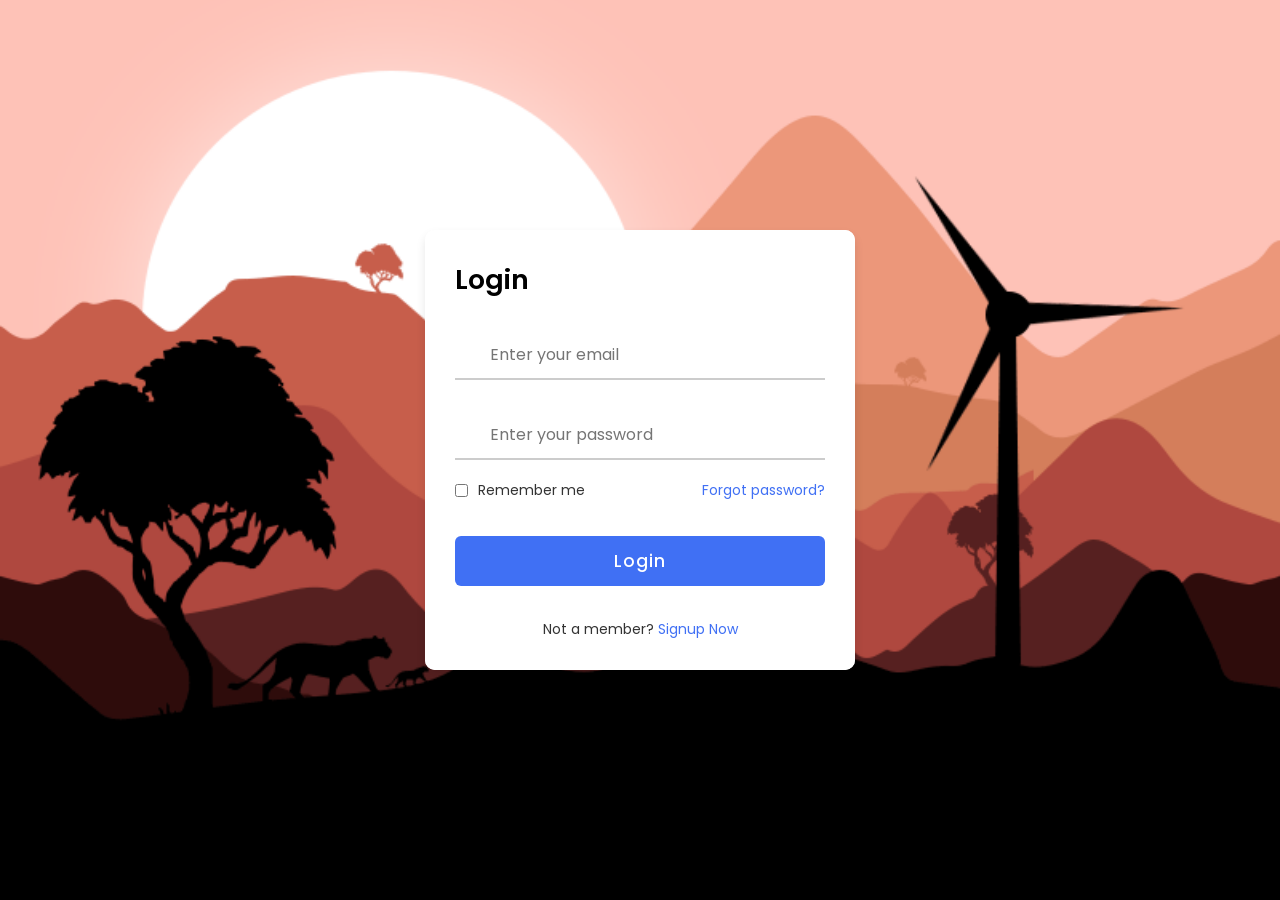
<file: index.html>
<!DOCTYPE html>
<!-- === Coding by CodingLab | www.codinglabweb.com === -->
<html lang="en">
<head>
    <meta charset="UTF-8">
    <meta http-equiv="X-UA-Compatible" content="IE=edge">
    <meta name="viewport" content="width=device-width, initial-scale=1.0">
    
    <!-- ===== Iconscout CSS ===== -->
    <link rel="stylesheet" href="https://unicons.iconscout.com/release/v4.0.0/css/line.css">

    <!-- ===== CSS ===== -->
    <link rel="stylesheet" href="lo-in.css">
         
    <!--<title>Login & Registration Form</title>-->
</head>
<body>
    
    <div class="container">
        <div class="forms">
            <div class="form login">
                <div class="title">Login</div>

                <form action="button.html">
                    <div class="input-field">
                        <input type="text" placeholder="Enter your email" required>
                        <i class="uil uil-envelope icon"></i>
                    </div>
                    <div class="input-field">
                        <input type="password" class="password" placeholder="Enter your password" required>
                        <i class="uil uil-lock icon"></i>
                        <i class="uil uil-eye-slash showHidePw"></i>
                    </div>

                    <div class="checkbox-text">
                        <div class="checkbox-content">
                            <input type="checkbox" id="logCheck">
                            <label for="logCheck" class="text">Remember me</label>
                        </div>
                        
                        <a href="#" class="text">Forgot password?</a>
                    </div>

                    <div class="input-field button">
                        <input type="button" value="Login">
                    </div>
                </form>

                <div class="login-signup">
                    <span class="text">Not a member?
                        <a href="#" class="text signup-link">Signup Now</a>
                    </span>
                </div>
            </div>

            <!-- Registration Form -->
            <div class="form signup">
                <span class="title">Registration</span>

                <form action="button.html">
                    <div class="input-field">
                        <input type="text" placeholder="Enter your name" required>
                        <i class="uil uil-user"></i>
                    </div>
                    <div class="input-field">
                        <input type="text" placeholder="Enter your email" required>
                        <i class="uil uil-envelope icon"></i>
                    </div>
                    <div class="input-field">
                        <input type="password" class="password" placeholder="Create a password" required>
                        <i class="uil uil-lock icon"></i>
                    </div>
                    <div class="input-field">
                        <input type="password" class="password" placeholder="Confirm a password" required>
                        <i class="uil uil-lock icon"></i>
                        <i class="uil uil-eye-slash showHidePw"></i>
                    </div>

                    <div class="checkbox-text">
                        <div class="checkbox-content">
                            <input type="checkbox" id="termCon">
                            <label for="termCon" class="text">I accepted all terms and conditions</label>
                        </div>
                    </div>

                    <div class="input-field button">
                        <input type="button" value="Signup">
                    </div>
                </form>

                <div class="login-signup">
                    <span class="text">Already a member?
                        <a href="#" class="text login-link">Login Now</a>
                    </span>
                </div>
            </div>
        </div>
    </div>

    <script src="log-in.js"></script>
</body>
</html>
</file>
<file: lo-in.css>
/* ===== Google Font Import - Poformsins ===== */
@import url('https://fonts.googleapis.com/css2?family=Poppins:wght@300;400;500;600;700&display=swap');

*{
    margin: 0;
    padding: 0;
    box-sizing: border-box;
    font-family: 'Poppins', sans-serif;
}

body{
    height: 100vh;
    display: flex;
    align-items: center;
    justify-content: center;
    background-image: url(pic_1.gif);
    min-height:700px;
    background-attachment: fixed;
    background-position: center;
    background-repeat: no-repeat;
  background-size: cover;
}

.container{
    position: relative;
    max-width: 430px;
    width: 100%;
    background: #fff;
    border-radius: 10px;
    box-shadow: 0 5px 10px rgba(0, 0, 0, 0.1);
    overflow: hidden;
    margin: 0 20px;
}

.container .forms{
    display: flex;
    align-items: center;
    height: 440px;
    width: 200%;
    transition: height 0.2s ease;
}


.container .form{
    width: 50%;
    padding: 30px;
    background-color: #fff;
    transition: margin-left 0.18s ease;
}

.container.active .login{
    margin-left: -50%;
    opacity: 0;
    transition: margin-left 0.18s ease, opacity 0.15s ease;
}

.container .signup{
    opacity: 0;
    transition: opacity 0.09s ease;
}
.container.active .signup{
    opacity: 1;
    transition: opacity 0.2s ease;
}

.container.active .forms{
    height: 600px;
}
.container .form .title{
    position: relative;
    font-size: 27px;
    font-weight: 600;
}

.form .title::before{
    content: '';
    position: absolute;
    left: 0;
    bottom: 0;
    height: 3px;
    width: 30px;
    /* background-image: url(pic_1.gif); */
    border-radius: 25px;
}

.form .input-field{
    position: relative;
    height: 50px;
    width: 100%;
    margin-top: 30px;
}

.input-field input{
    position: absolute;
    height: 100%;
    width: 100%;
    padding: 0 35px;
    border: none;
    outline: none;
    font-size: 16px;
    border-bottom: 2px solid #ccc;
    border-top: 2px solid transparent;
    transition: all 0.2s ease;
}

.input-field input:is(:focus, :valid){
    border-bottom-color: #4070f4;
}

.input-field i{
    position: absolute;
    top: 50%;
    transform: translateY(-50%);
    color: #999;
    font-size: 23px;
    transition: all 0.2s ease;
}

.input-field input:is(:focus, :valid) ~ i{
    color: #4070f4;
}

.input-field i.icon{
    left: 0;
}
.input-field i.showHidePw{
    right: 0;
    cursor: pointer;
    padding: 10px;
}

.form .checkbox-text{
    display: flex;
    align-items: center;
    justify-content: space-between;
    margin-top: 20px;
}

.checkbox-text .checkbox-content{
    display: flex;
    align-items: center;
}

.checkbox-content input{
    margin-right: 10px;
    accent-color: #4070f4;
}

.form .text{
    color: #333;
    font-size: 14px;
}

.form a.text{
    color: #4070f4;
    text-decoration: none;
}
.form a:hover{
    text-decoration: underline;
}

.form .button{
    margin-top: 35px;
}

.form .button input{
    border: none;
    color: #fff;
    font-size: 17px;
    font-weight: 500;
    letter-spacing: 1px;
    border-radius: 6px;
    background-color: #4070f4;
    cursor: pointer;
    transition: all 0.3s ease;
}

.button input:hover{
    background-image: url(pic_1.gif);
}

.form .login-signup{
    margin-top: 30px;
    text-align: center;
}
</file>
